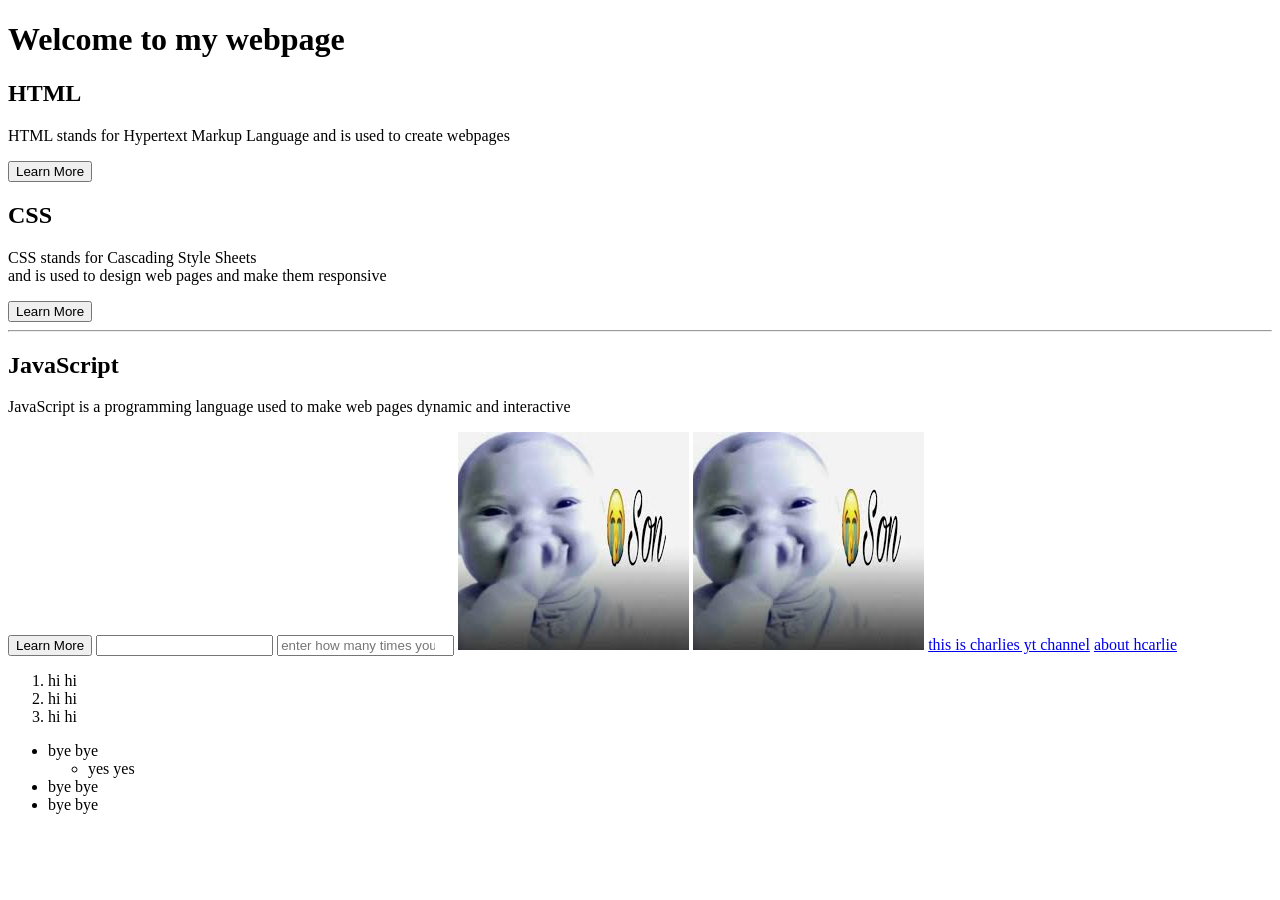
<file: Web Development/HTML Basics/index.html>
<!DOCTYPE html>
<html lang="en">
<head>
    <meta charset="UTF-8">
    <meta name="viewport" content="width=device-width, initial-scale=1.0">
    <title>Document</title>
</head>
<body>
    <h1>Welcome to my webpage</h1>

    <!--
    
    This is a comment!
    
    -->

    <h2>HTML</h2>
    <p>HTML stands for Hypertext Markup Language and is used to create webpages</p>
    <button>Learn More</button>

    <h2>CSS</h2>
    <p>CSS stands for Cascading Style Sheets <br/> and is used to design web pages and make them responsive</p>
    <button>Learn More</button>
    <br/>
    <hr/>

    <h2>JavaScript</h2>
    <p>JavaScript is a programming language used to make web pages dynamic and interactive</p>
    <button>Learn More</button>

    <input/>

    <input type = "number" placeholder = "enter how many times you would call charlie a bum"/>
    <img src="images/download (1).jpg" alt="Son.">
    <img src="images/download (1).jpg" alt="Son.">
    <a href = "https://www.youtube.com/@CharlesAych" target ="_blank" >this is charlies yt channel</a>
    <a href = "about_us.html">about hcarlie</a>

    
    <br/>


    <ol>
        <li> hi hi </li>
        <li> hi hi </li>
        <li> hi hi </li>
    </ol>

    <ul>
        <li>bye bye</li>
            <ul>
                <li>yes yes</li>
            </ul>
        <li>bye bye</li>
        <li>bye bye</li>
    </ul>
</body>
</html>
</file>
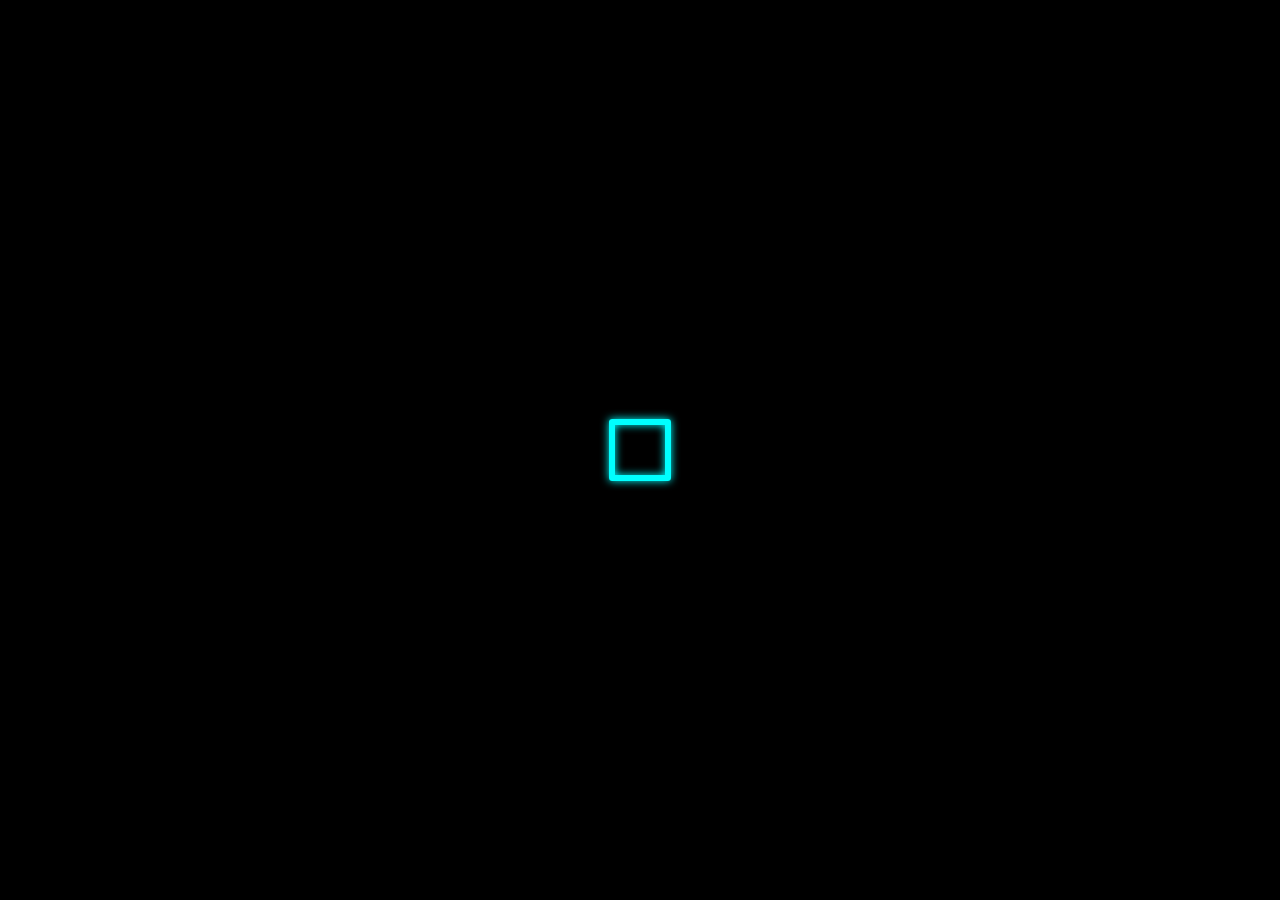
<file: Web Development/Project CSS/animations/index.html>
<!DOCTYPE html>
<html lang="en">
<head>
    <meta charset="UTF-8">
    <meta name="viewport" content="width=device-width, initial-scale=1.0">
    <title>Loading...</title>
    <link rel="stylesheet" href="style.css">
</head>
<body>
    <div class ="loading"></div>
</body>
</html>
</file>
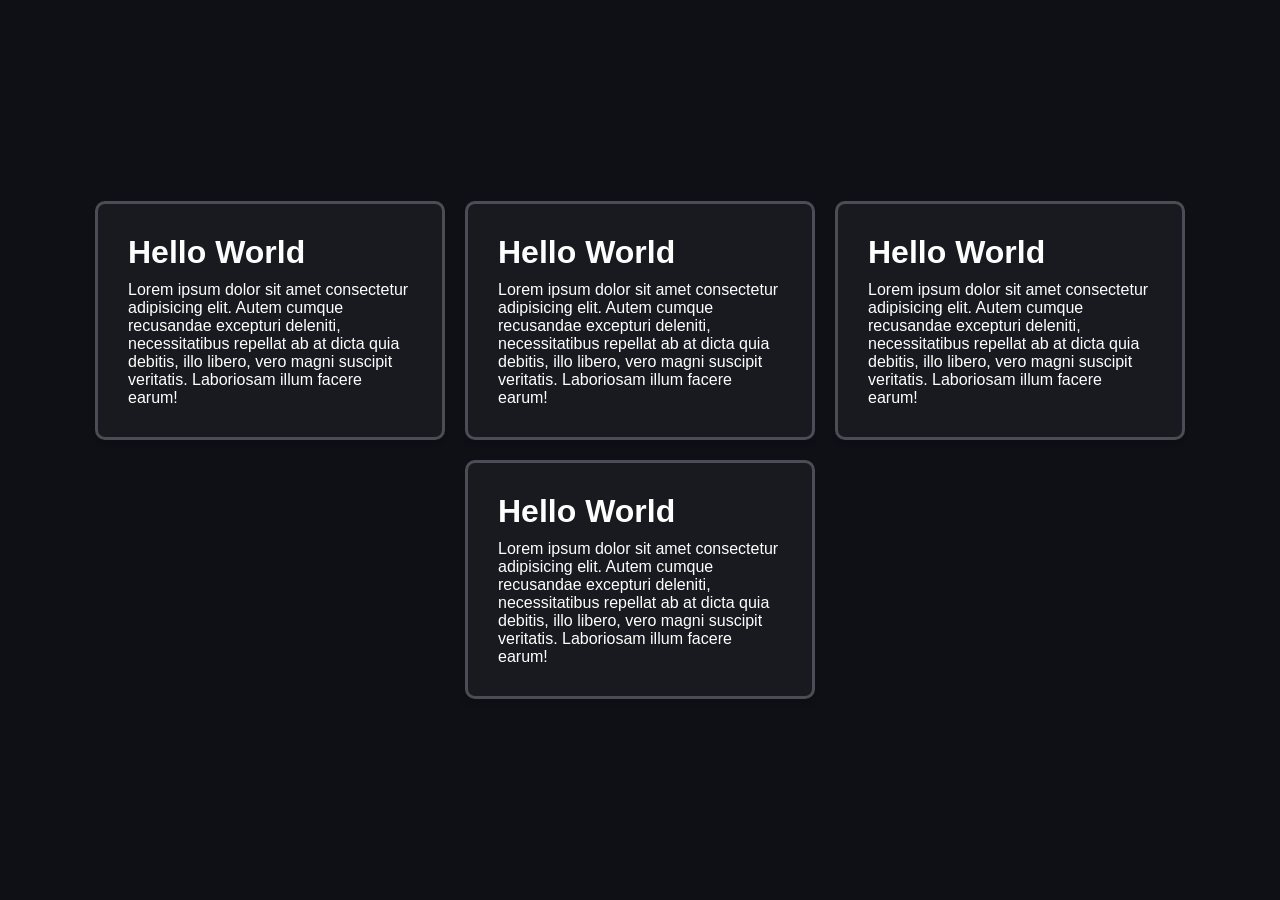
<file: Web Development/Project CSS/flexbox/index.html>
<!DOCTYPE html>
<html lang="en">
<head>
  <meta charset="UTF-8">
  <meta name="viewport" content="width=device-width, initial-scale=1.0">
  <title>Document</title>
  <link rel="stylesheet" href="style.css">
</head>
<body>
  <div class="flex-layout">    
    <div class="container">
      <h2>Hello World</h2>
      <p>Lorem ipsum dolor sit amet consectetur adipisicing elit. Autem cumque recusandae excepturi deleniti, necessitatibus repellat ab at dicta quia debitis, illo libero, vero magni suscipit veritatis. Laboriosam illum facere earum!</p>
    </div>
    <div class="container">
      <h2>Hello World</h2>
      <p>Lorem ipsum dolor sit amet consectetur adipisicing elit. Autem cumque recusandae excepturi deleniti, necessitatibus repellat ab at dicta quia debitis, illo libero, vero magni suscipit veritatis. Laboriosam illum facere earum!</p>
    </div>
    <div class="container">
      <h2>Hello World</h2>
      <p>Lorem ipsum dolor sit amet consectetur adipisicing elit. Autem cumque recusandae excepturi deleniti, necessitatibus repellat ab at dicta quia debitis, illo libero, vero magni suscipit veritatis. Laboriosam illum facere earum!</p>
    </div>
    <div class="container">
      <h2>Hello World</h2>
      <p>Lorem ipsum dolor sit amet consectetur adipisicing elit. Autem cumque recusandae excepturi deleniti, necessitatibus repellat ab at dicta quia debitis, illo libero, vero magni suscipit veritatis. Laboriosam illum facere earum!</p>
    </div>
  </div>
</body>
</html>
</file>
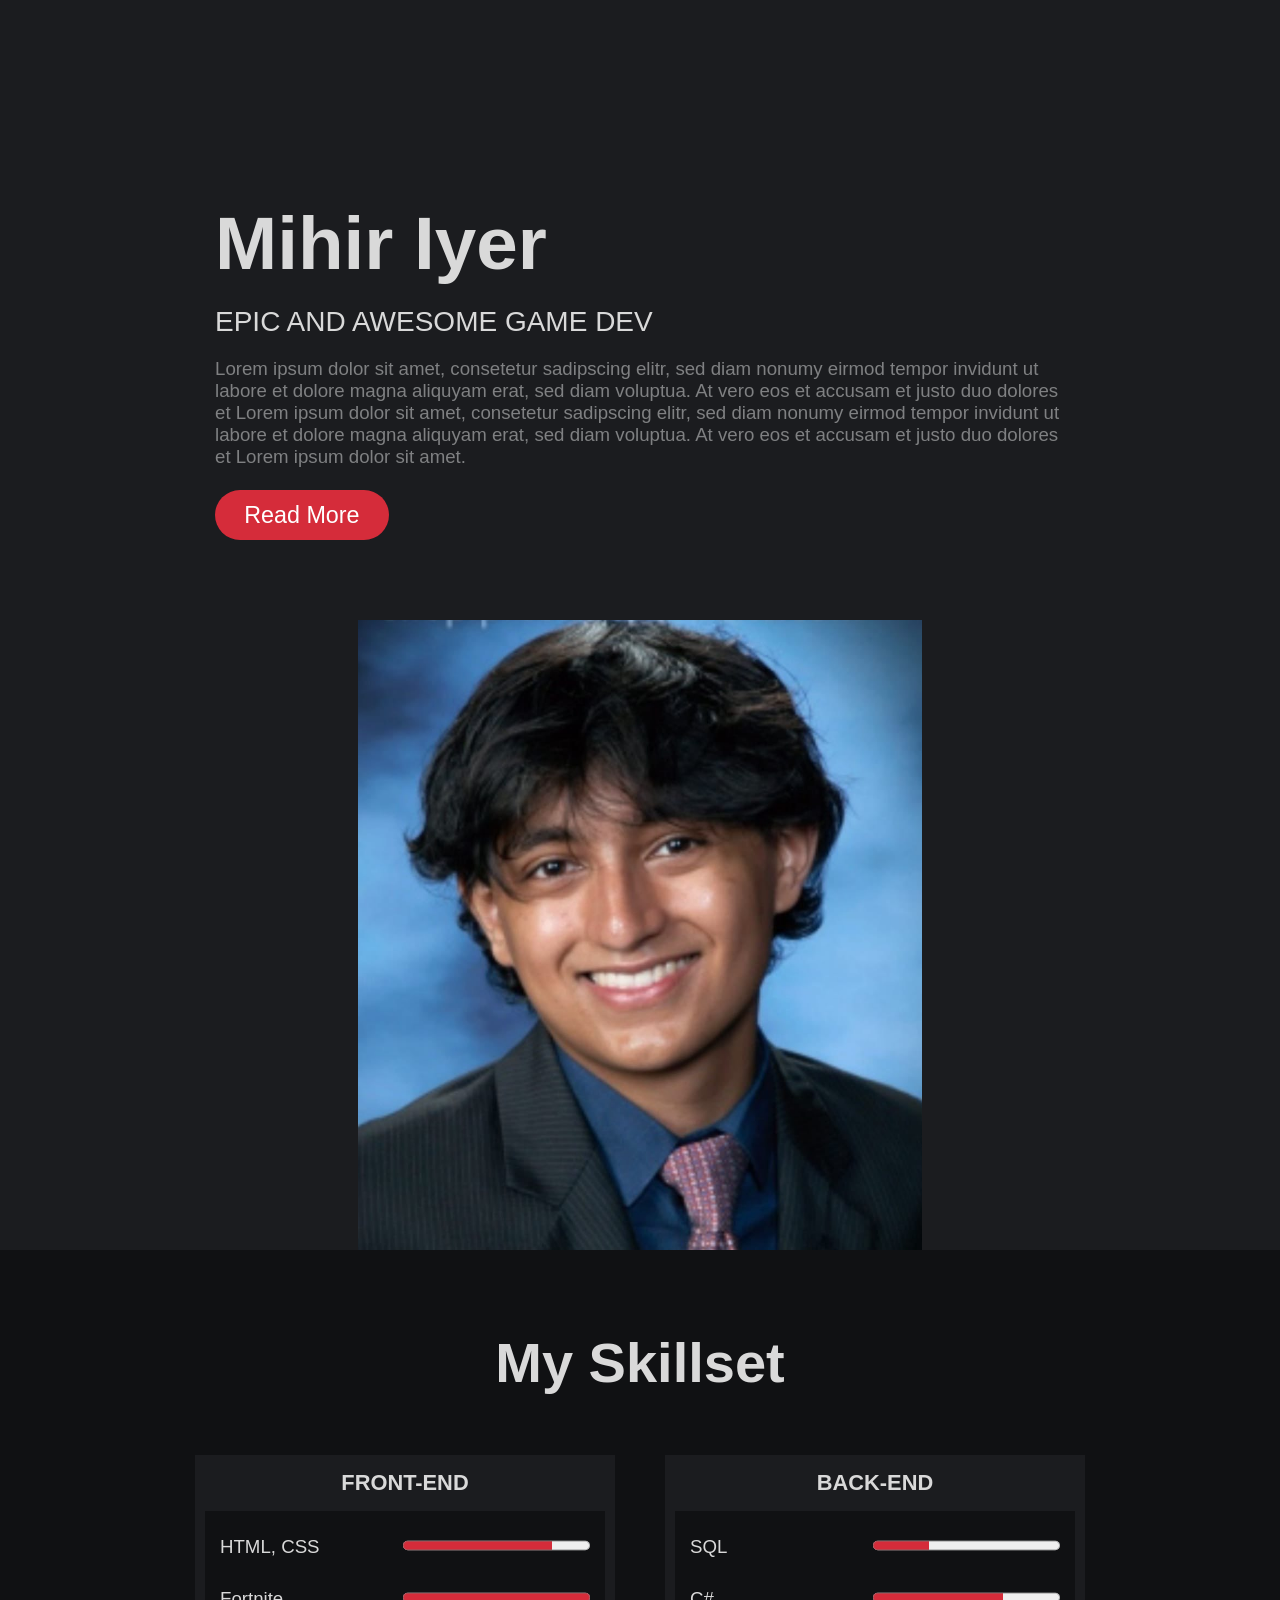
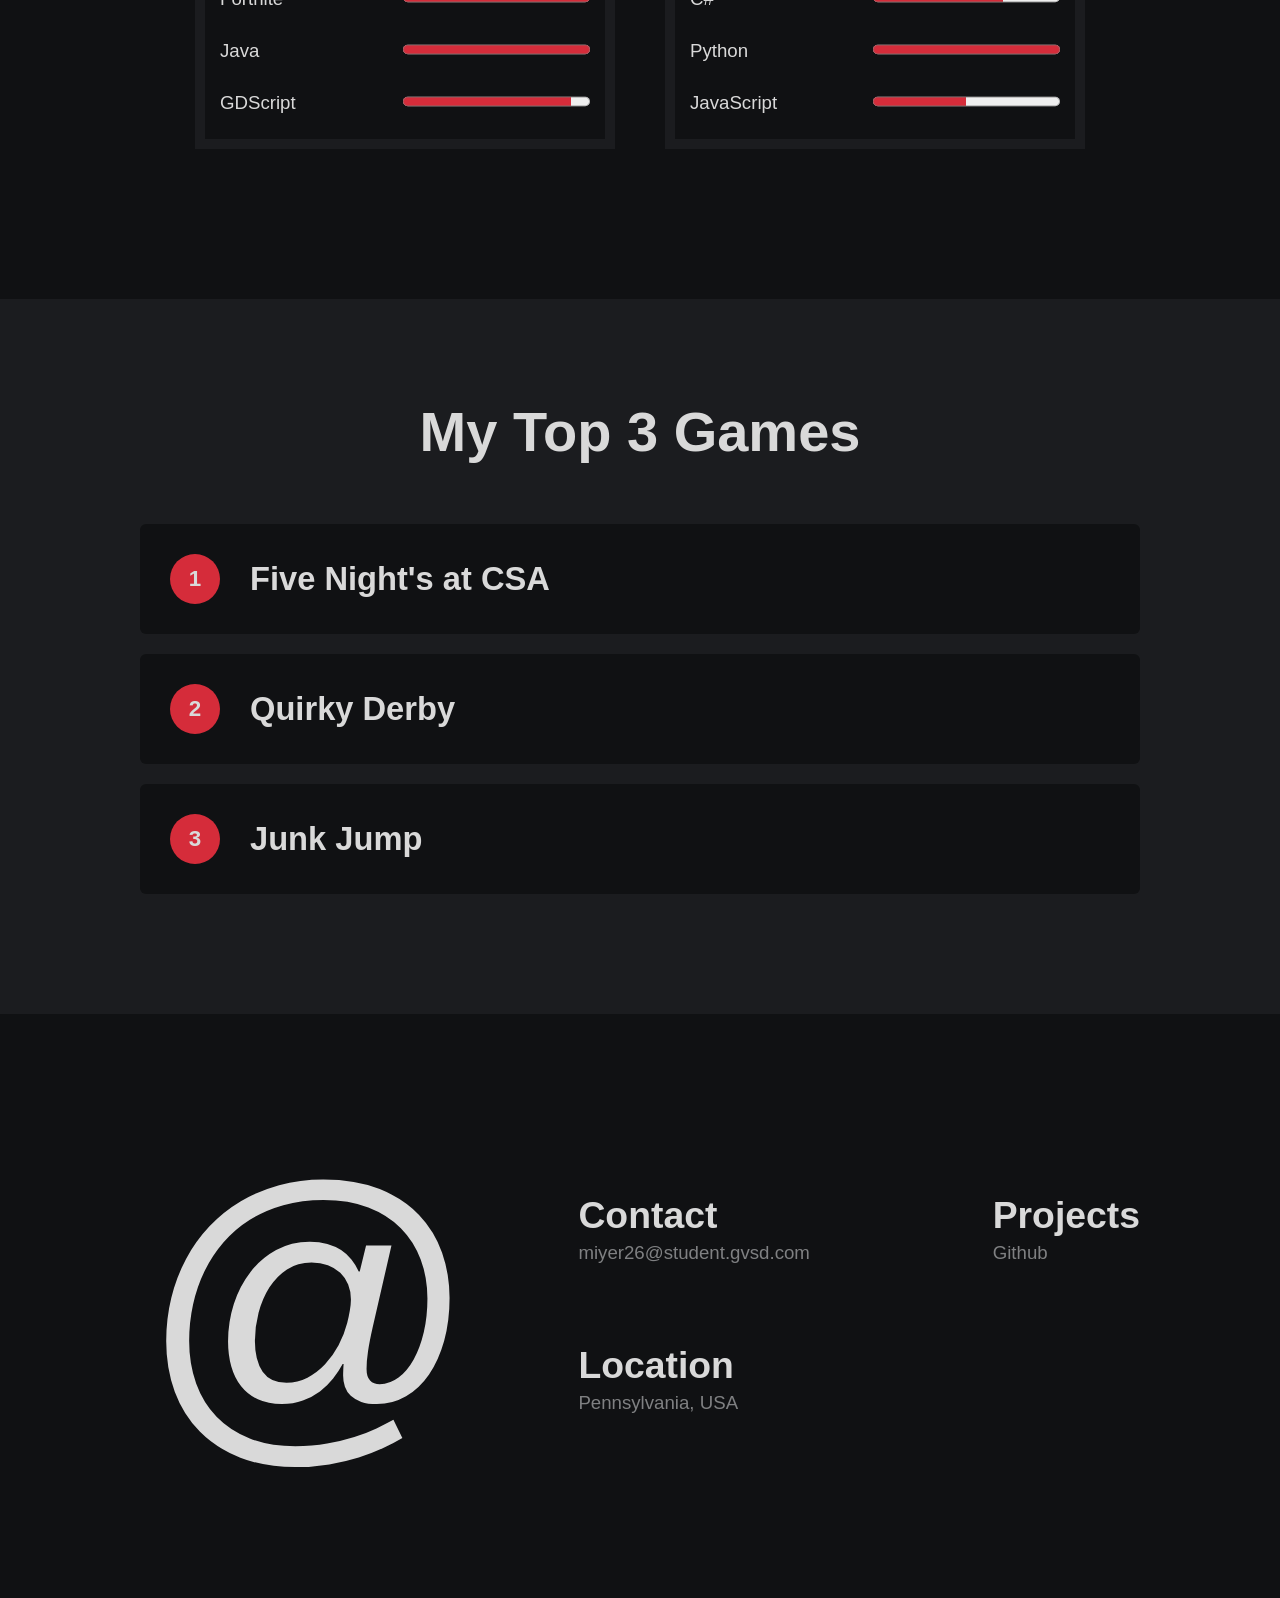
<file: Web Development/Project CSS/portfolio website/index.html>
<!DOCTYPE html>
<html lang="en">
<head>
  <meta charset="UTF-8">
  <meta name="viewport" content="width=device-width, initial-scale=1.0">
  <title>Portfolio</title>
  <link rel="stylesheet" href="style.css">
</head>
<body>
  <header>
    <img src="image0.jpg">
    <div class="container">
      <h1>Mihir Iyer</h1>
      <h2>Epic and awesome game dev</h2>
      <p>Lorem ipsum dolor sit amet, consetetur sadipscing elitr, sed diam nonumy eirmod tempor invidunt ut labore et dolore magna aliquyam erat, sed diam voluptua. At vero eos et accusam et justo duo dolores et Lorem ipsum dolor sit amet, consetetur sadipscing elitr, sed diam nonumy eirmod tempor invidunt ut labore et dolore magna aliquyam erat, sed diam voluptua. At vero eos et accusam et justo duo dolores et Lorem ipsum dolor sit amet.</p>
      <br/>
      <a href="#skill-section" class="read-more">Read More</a>
    </div>
  </header>
  <section id="skill-section">
    <h2>My Skillset</h2>
    <div class="wrapper">
      <div class="skill-container">
        <h3>Front-End</h3>
        <ul>
          <li>HTML, CSS <progress max="100" value="80"></progress> </li>
          <li>Fortnite <progress max="100" value="100"></progress> </li>
          <li>Java <progress max="100" value="100"></progress> </li>
          <li>GDScript <progress max="100" value="90"></progress> </li>
        </ul>
      </div>
      <div class="skill-container">
        <h3>Back-End</h3>
        <ul>
            <li>SQL <progress max="100" value="30"></progress> </li>
            <li>C# <progress max="100" value="70"></progress> </li>
            <li>Python <progress max="100" value="100"></progress> </li>
            <li>JavaScript <progress max="100" value="50"></progress> </li>
        </ul>
    	</div>
    </div>
  </section>
  <section id="projects-section">
    <h2>My Top 3 Games</h2>
    <div class="flex-container">
      <details>
        <summary>
          <span class="number">1</span>
          <h3>Five Night's at CSA</h3>
        </summary>
        <div class="text-container">
          <p>Lorem ipsum dolor sit amet consectetur, adipisicing elit. Veritatis, a animi. Accusamus animi earum reprehenderit rem! Neque corporis aperiam atque asperiores animi provident fugiat quaerat ipsam cupiditate accusantium rerum expedita explicabo id fugit nam beatae ducimus nihil velit, quasi laboriosam quis magnam! Esse, porro sit? Tempore ex, adipisci praesentium quae, mollitia laudantium rem sapiente dignissimos, molestiae eius obcaecati fugiat. Beatae quod iusto voluptas aspernatur amet! Non fugit esse laborum dignissimos voluptatem laboriosam, aliquam voluptate sapiente omnis. Repellat nesciunt eligendi alias quaerat similique minima ut dignissimos amet voluptatem. Minima omnis itaque architecto, minus veritatis, similique ipsam numquam vero, vel quia cupiditate!</p>
          <a href="https://google.com" class="project-link">Visit Website</a>
        </div>
      </details>
      <details>
        <summary><span class="number">2</span><h3>Quirky Derby</h3></summary>
        <div class="text-container">
          <p>Lorem ipsum dolor sit amet consectetur, adipisicing elit. Asperiores, consequatur dolorum totam quos magni odio, dignissimos nostrum necessitatibus officiis qui blanditiis itaque eaque obcaecati enim repudiandae! Quam incidunt nihil iusto sequi, iste est dolores vitae esse quibusdam sint quod tempore officia blanditiis maiores a nisi. Impedit, tenetur magnam laborum placeat tempore debitis veniam odit minus dignissimos suscipit quam saepe cupiditate distinctio aliquam voluptatum error reprehenderit qui. Sit quisquam, itaque ut excepturi sunt earum quia. Ab exercitationem voluptatum explicabo laboriosam ea excepturi vero optio voluptatem culpa doloremque maiores, amet ipsam beatae architecto recusandae nostrum tempore repudiandae quaerat, unde natus. Inventore, blanditiis.</p>
          <a href="https://eitrstudios.itch.io/quirky-derby" class="project-link">Visit Website</a>
        </div>
      </details>
      <details>
        <summary><span class="number">3</span><h3>Junk Jump</h3></summary>
        <div class="text-container">
          <p>Lorem ipsum, dolor sit amet consectetur adipisicing elit. Dolores consequuntur odit distinctio pariatur, vitae doloribus possimus labore aspernatur rem saepe aliquid accusamus tempora libero temporibus quia. Cum eveniet eligendi aspernatur sit sapiente dolor, quos facilis placeat saepe architecto minima. Quo, ad iure. Illo aut totam magni consectetur earum tenetur ipsam vel ab minus quod iste rem hic quis harum esse, fugiat quam ullam ipsum soluta. Optio nisi rerum, quasi id saepe quisquam. Beatae, non. Eveniet ut beatae deleniti doloribus et accusamus veritatis expedita. Aliquam, quidem debitis. A aliquid repellat debitis vero odio optio possimus, eveniet quasi illum sint provident earum.</p>
          <a href = "https://maxwellgatto.itch.io/junk-jump" class="project-link">Visit Website</a>
        </div>
      </details>
    </div>
  </section>
  <footer>
    <div class="grid-container">
      <span id="at-symbol">@</span>
      <div>
        <h3>Contact</h3>
        <a href="mailto:miyer26@student.gvsd.com">miyer26@student.gvsd.com</a>
        <h3>Location</h3>
        <a href="https://share.google/xjfAT0OEa0DdlMw5h">Pennsylvania, USA</a>
      </div>
      <div>
        <h3>Projects</h3>
        <a href="https://github.com/xconter">Github</a>
      </div>
    </div>
  </footer>
</body>
</html>
</file>
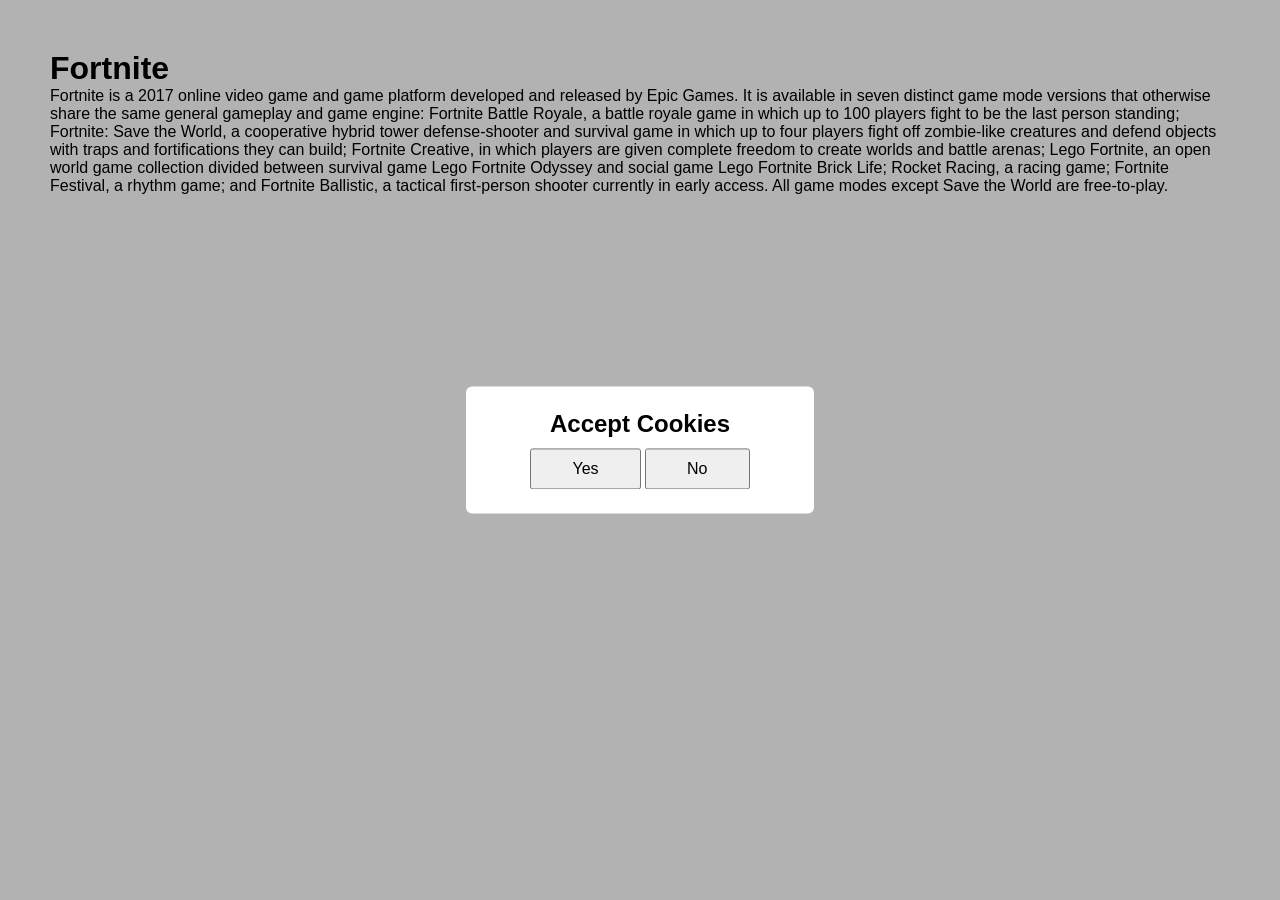
<file: Web Development/CSS Basics/cookies.html>
<!DOCTYPE html>
<html lang="en">
<head>
    <meta charset="UTF-8">
    <meta name="viewport" content="width=device-width, initial-scale=1.0">
    <title>Document</title>
    <style>
        *{
            margin: 0;
            padding: 0;
        }
        html{
            font-family: Arial, Helvetica, sans-serif;
        }
        body{
            padding: 50px;
        }
        #popup{
            background: white;
            position: fixed;
            top: 50%;
            left: 50%;
            translate: -50% -50%;
            border-radius: 6px;
            width: 300px;
            text-align: center;
            padding: 1.5em;
            z-index: 6;
        }
        #popup button{
            margin-top: 10px;
            padding: .6em 2.5em;
            font: inherit;
        }
        #overlay{
            background-color: rgba(0,0,0,0.3);
            height: 100vh;
            width: 100vw;
            position: fixed;
            top: 0;
            left: 0;
            z-index: 5;
        }
    </style>
</head>
<body>
    <h1>Fortnite</h1>
    <p>Fortnite is a 2017 online video game and game platform developed and released by Epic Games. It is available in seven distinct game mode versions that otherwise share the same general gameplay and game engine: Fortnite Battle Royale, a battle royale game in which up to 100 players fight to be the last person standing; Fortnite: Save the World, a cooperative hybrid tower defense-shooter and survival game in which up to four players fight off zombie-like creatures and defend objects with traps and fortifications they can build; Fortnite Creative, in which players are given complete freedom to create worlds and battle arenas; Lego Fortnite, an open world game collection divided between survival game Lego Fortnite Odyssey and social game Lego Fortnite Brick Life; Rocket Racing, a racing game; Fortnite Festival, a rhythm game; and Fortnite Ballistic, a tactical first-person shooter currently in early access. All game modes except Save the World are free-to-play.</p>
    <div id="popup">
        <h2>Accept Cookies</h2>
        <button>Yes</button>
        <button>No</button>
    </div>
    <div id="overlay"></div>
</body>
</html>
</file>
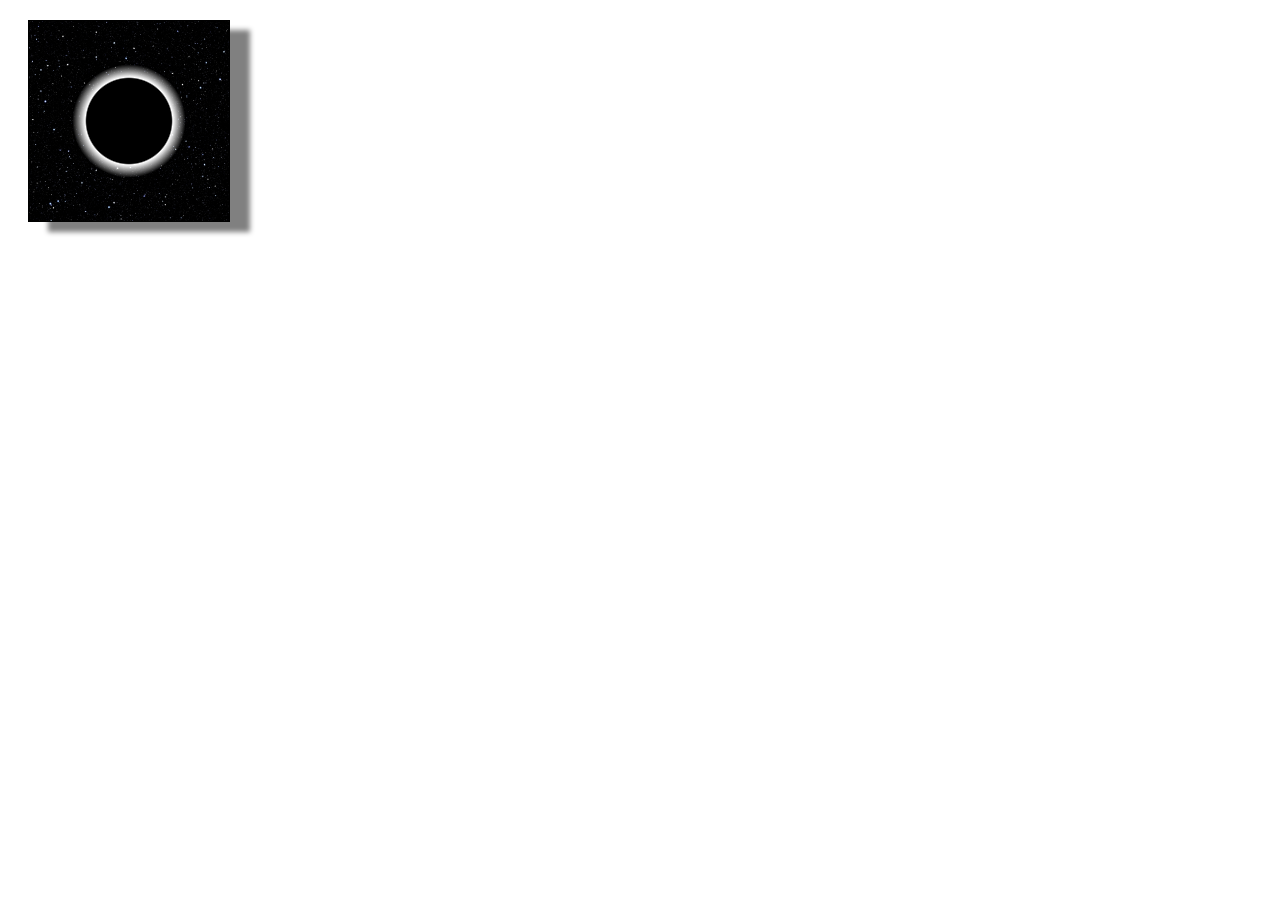
<file: Web Development/CSS Basics/hello.html>
<!DOCTYPE html>
<html lang="en">
<head>
    <meta charset="UTF-8">
    <meta name="viewport" content="width=device-width, initial-scale=1.0">
    <title>Document</title>
    <style>
        div{
            margin: 20px;
            width: 200px;
            height: 200px;
            border: 1px solid black;
            box-shadow: 20px 10px 5px  grey;
        }
        .blackhole{
            background-image: radial-gradient(black 30%, white 31%, transparent 40%), url(universe.jpg);
            background-size: cover;
        }
    </style>
</head>
<body>
    <div class="blackhole"></div>
</body>
</html>
</file>
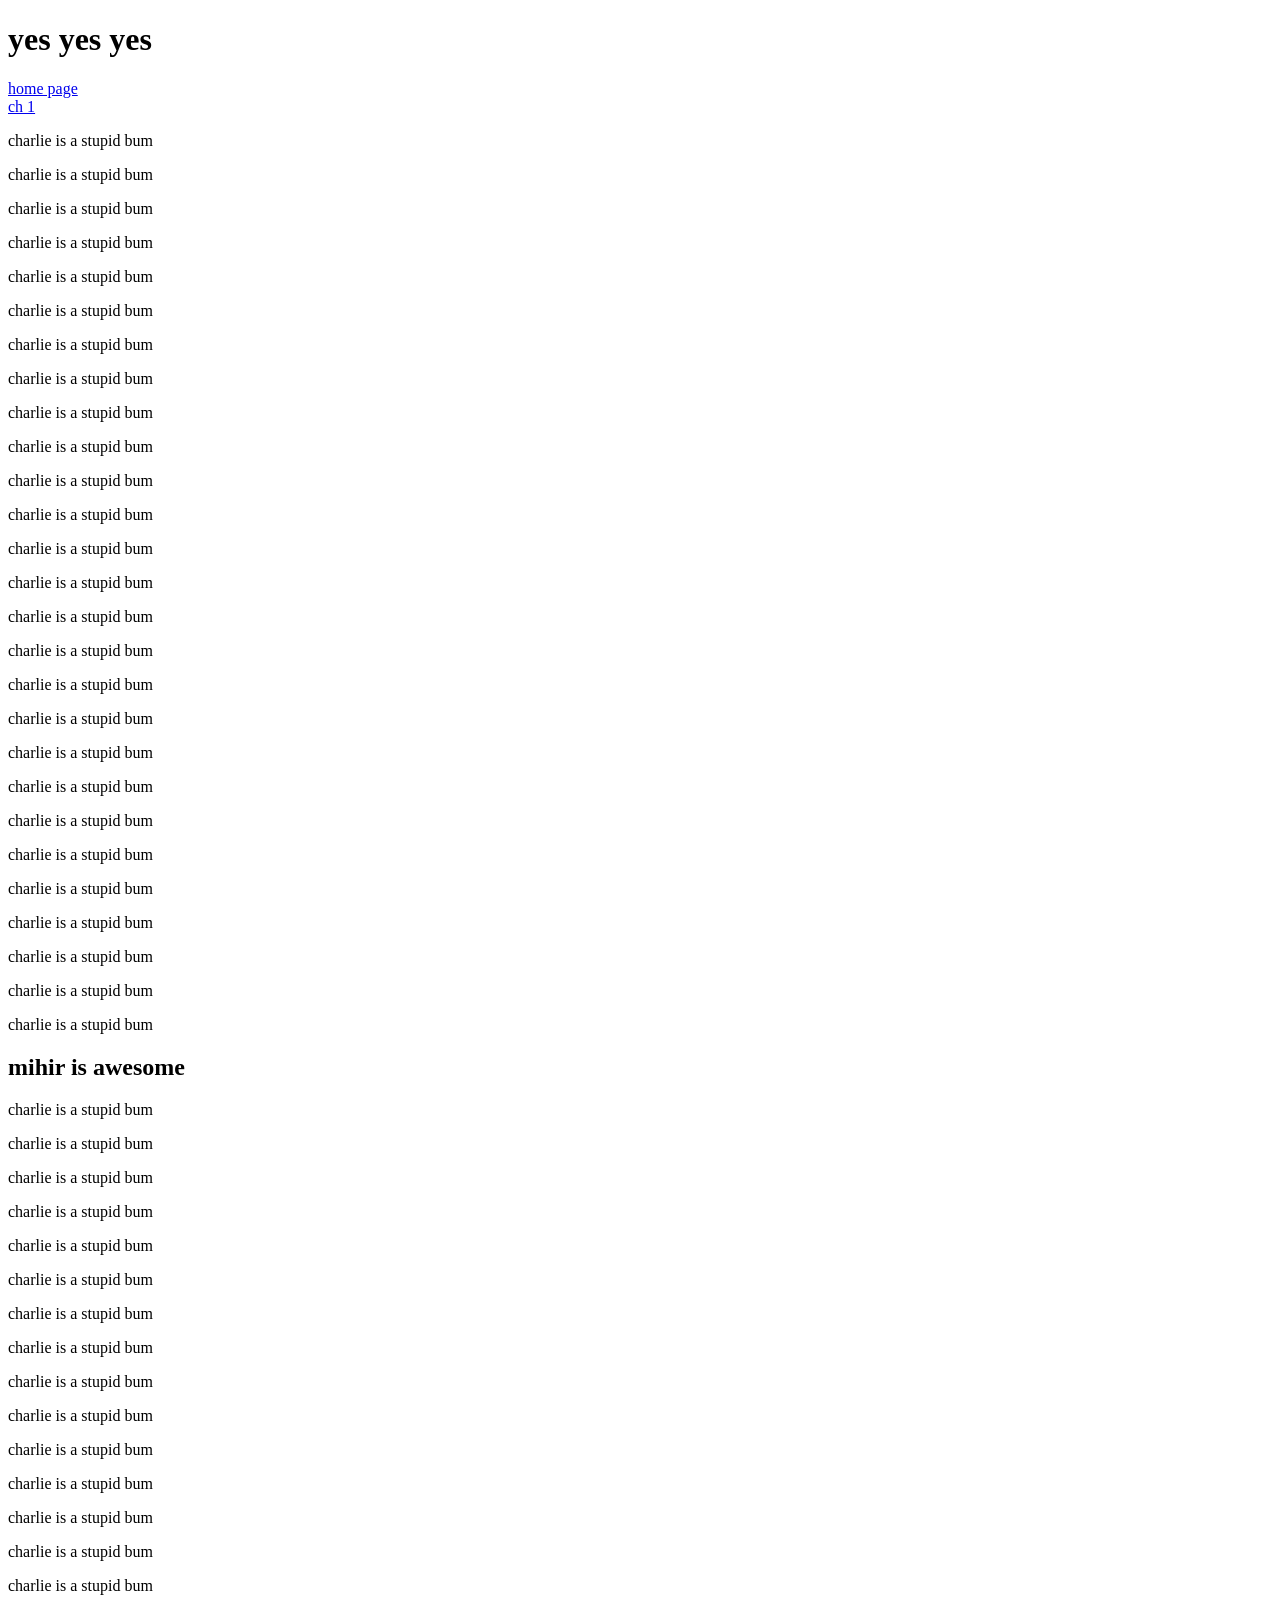
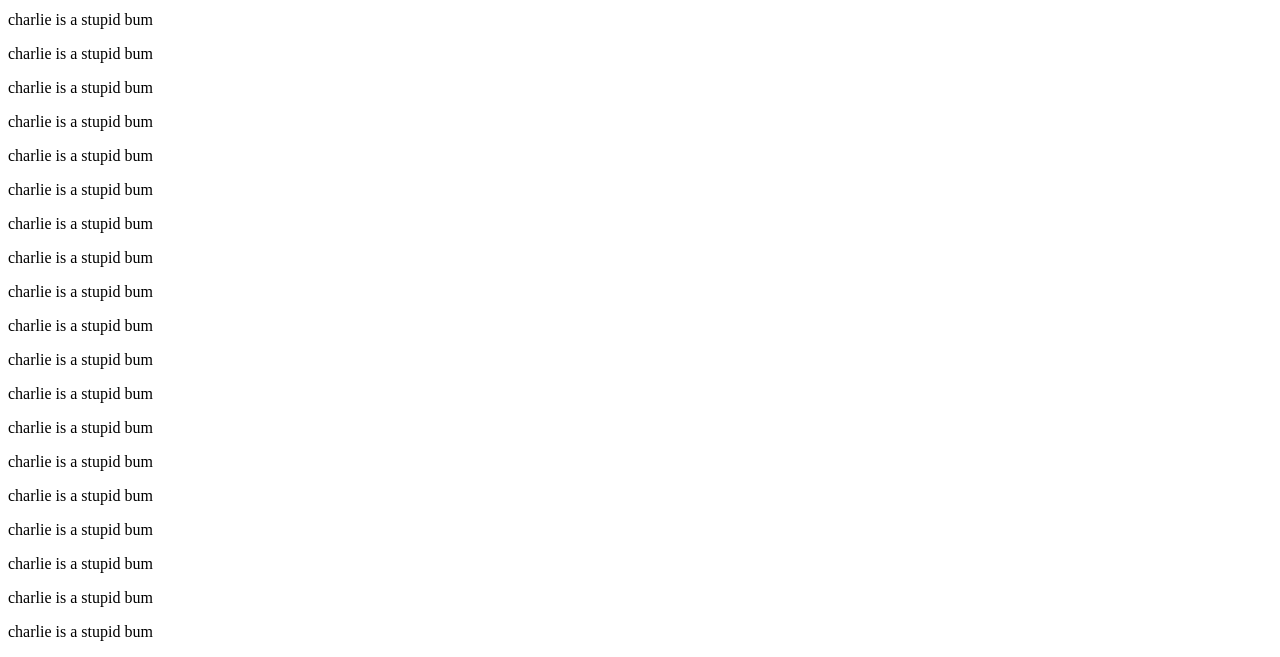
<file: Web Development/HTML Basics/about_us.html>
<!DOCTYPE html>
<html lang="en">
<head>
    <meta charset="UTF-8">
    <meta name="viewport" content="width=device-width, initial-scale=1.0">
    <title>Document</title>
</head>
<body>
    <h1>yes yes yes</h1>
    <a href = "index.html">home page</a>
    <br/>
    <a href="#ch-1">ch 1</a>
    <P>charlie is a stupid bum</P> 
    <P>charlie is a stupid bum</P>
    <P>charlie is a stupid bum</P>
    <P>charlie is a stupid bum</P>
    <P>charlie is a stupid bum</P>
    <P>charlie is a stupid bum</P>
    <P>charlie is a stupid bum</P>
    <P>charlie is a stupid bum</P>
    <P>charlie is a stupid bum</P>
    <P>charlie is a stupid bum</P>
    <P>charlie is a stupid bum</P>
    <P>charlie is a stupid bum</P>
    <P>charlie is a stupid bum</P>
    <P>charlie is a stupid bum</P>
    <P>charlie is a stupid bum</P>
    <P>charlie is a stupid bum</P>
    <P>charlie is a stupid bum</P>
    <P>charlie is a stupid bum</P>
    <P>charlie is a stupid bum</P>
    <P>charlie is a stupid bum</P>
    <P>charlie is a stupid bum</P>
    <P>charlie is a stupid bum</P>
    <P>charlie is a stupid bum</P>
    <P>charlie is a stupid bum</P>
    <P>charlie is a stupid bum</P>
    <P>charlie is a stupid bum</P>
    <P>charlie is a stupid bum</P>
    <h2 id="ch-1">mihir is awesome</h2>
    <P>charlie is a stupid bum</P>
    <P>charlie is a stupid bum</P>
    <P>charlie is a stupid bum</P>
    <P>charlie is a stupid bum</P>
    <P>charlie is a stupid bum</P>
    <P>charlie is a stupid bum</P>
    <P>charlie is a stupid bum</P>
    <P>charlie is a stupid bum</P>
    <P>charlie is a stupid bum</P>
    <P>charlie is a stupid bum</P>
    <P>charlie is a stupid bum</P>
    <P>charlie is a stupid bum</P>
    <P>charlie is a stupid bum</P>
    <P>charlie is a stupid bum</P>
    <P>charlie is a stupid bum</P>
    <P>charlie is a stupid bum</P>
    <P>charlie is a stupid bum</P>
    <P>charlie is a stupid bum</P>
    <P>charlie is a stupid bum</P>
    <P>charlie is a stupid bum</P>
    <P>charlie is a stupid bum</P>
    <P>charlie is a stupid bum</P>
    <P>charlie is a stupid bum</P>
    <P>charlie is a stupid bum</P>
    <P>charlie is a stupid bum</P>
    <P>charlie is a stupid bum</P>
    <P>charlie is a stupid bum</P>
    <P>charlie is a stupid bum</P>
    <P>charlie is a stupid bum</P>
    <P>charlie is a stupid bum</P>
    <P>charlie is a stupid bum</P>
    <P>charlie is a stupid bum</P>
    <P>charlie is a stupid bum</P>
    <P>charlie is a stupid bum</P>
</body>
</html>
</file>
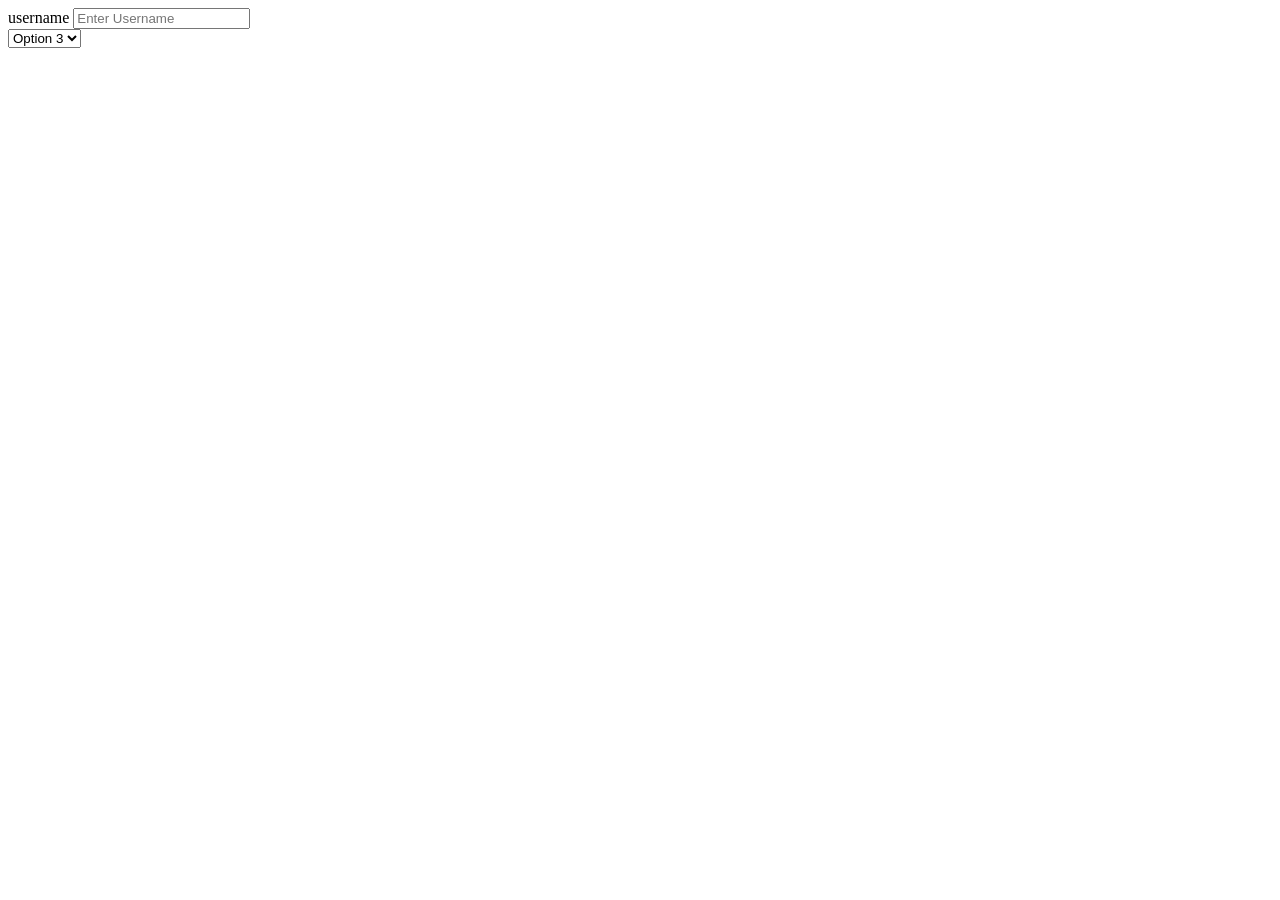
<file: Web Development/HTML Basics/forms.html>
<!DOCTYPE html>
<html lang="en">
<head>
    <meta charset="UTF-8">
    <meta name="viewport" content="width=device-width, initial-scale=1.0">
    <title>HTML Forms</title>
</head>
<body>
    <form>
        <label for = "username">username</label>
        <input id = "username" type = "text" placeholder="Enter Username">
    </form>  
    <form>
        <select>
            <option value = "option1">Option 1</option>
            <option value = "option2">Option 2</option>
            <option selected value = "option3">Option 3</option>
        </select>
    </form>
</body>
</html>
</file>
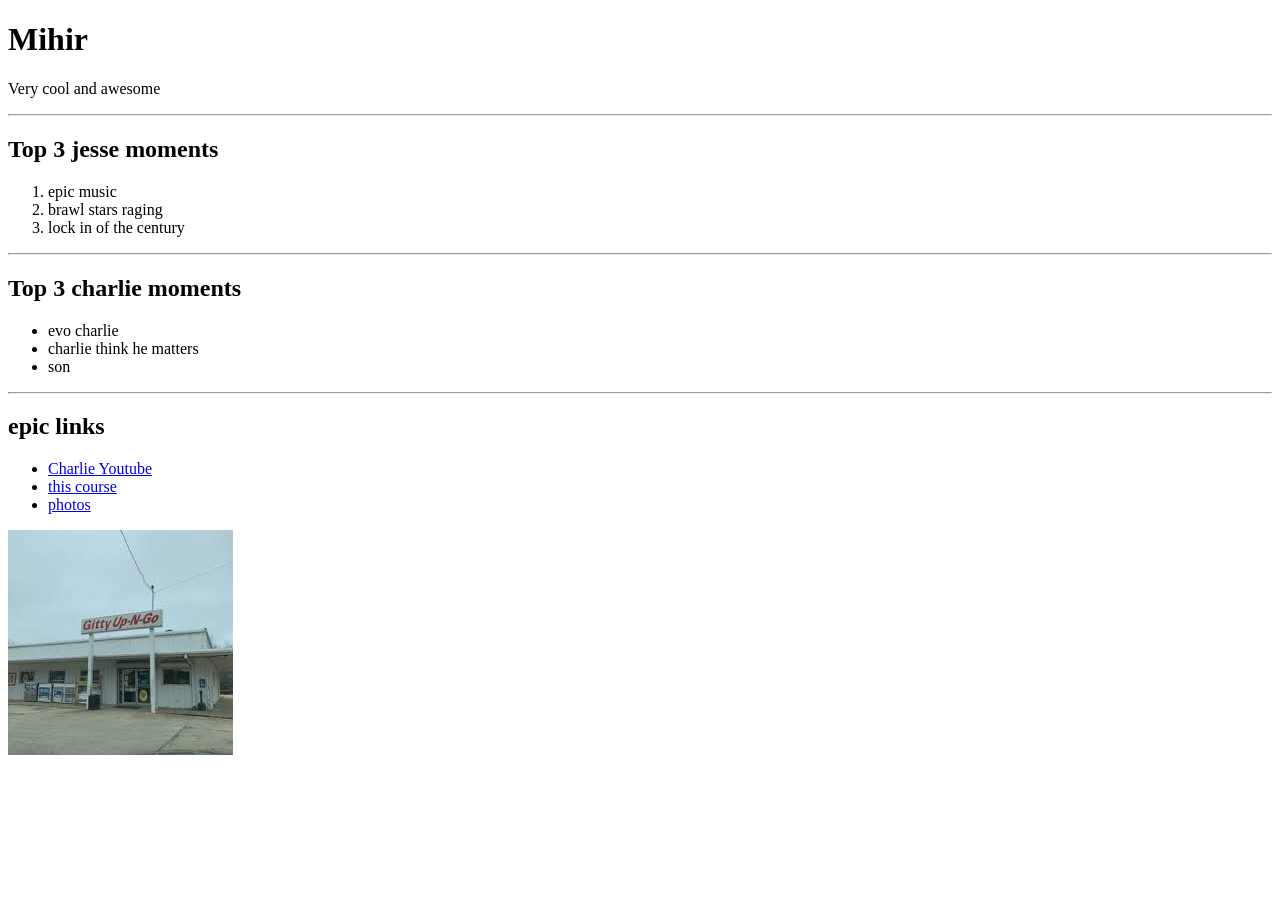
<file: Web Development/HTML Basics/project.html>
<!DOCTYPE html>
<html lang="en">
<head>
    <meta charset="UTF-8">
    <meta name="viewport" content="width=device-width, initial-scale=1.0">
    <title>Independent project</title>
    <style>
    </style>
</head>
<body>
    <h1>Mihir</h1>
    <p>Very cool and awesome</p>

    <hr/>
    <h2>Top 3 jesse moments</h2>
    <ol>
        <li>epic music</li>
        <li>brawl stars raging</li>
        <li>lock in of the century</li>
    </ol>

    <hr/>
    <h2>Top 3 charlie moments</h2>
    <ul>
        <li>evo charlie</li>
        <li>charlie think he matters</li>
        <li>son</li>
    </ul>

    <hr/>
    <h2>epic links</h2>
    <ul>
        <li>
            <a href = "https://www.youtube.com/@CharlesAych" target = "_blank">Charlie Youtube</a></li>
        <li>
            <a href = "https://www.udemy.com/course/learn-html-and-css-in-7-days-web-developer-bootcamp/learn/lecture/44996899#content" target="_blank">this course</a>
        </li>
        <li>
            <a href = "sons.html">photos</a>
        </li>
    </ul>

    <img src = "images/download (2).jpg"



    


    
</body>
</html>
</file>
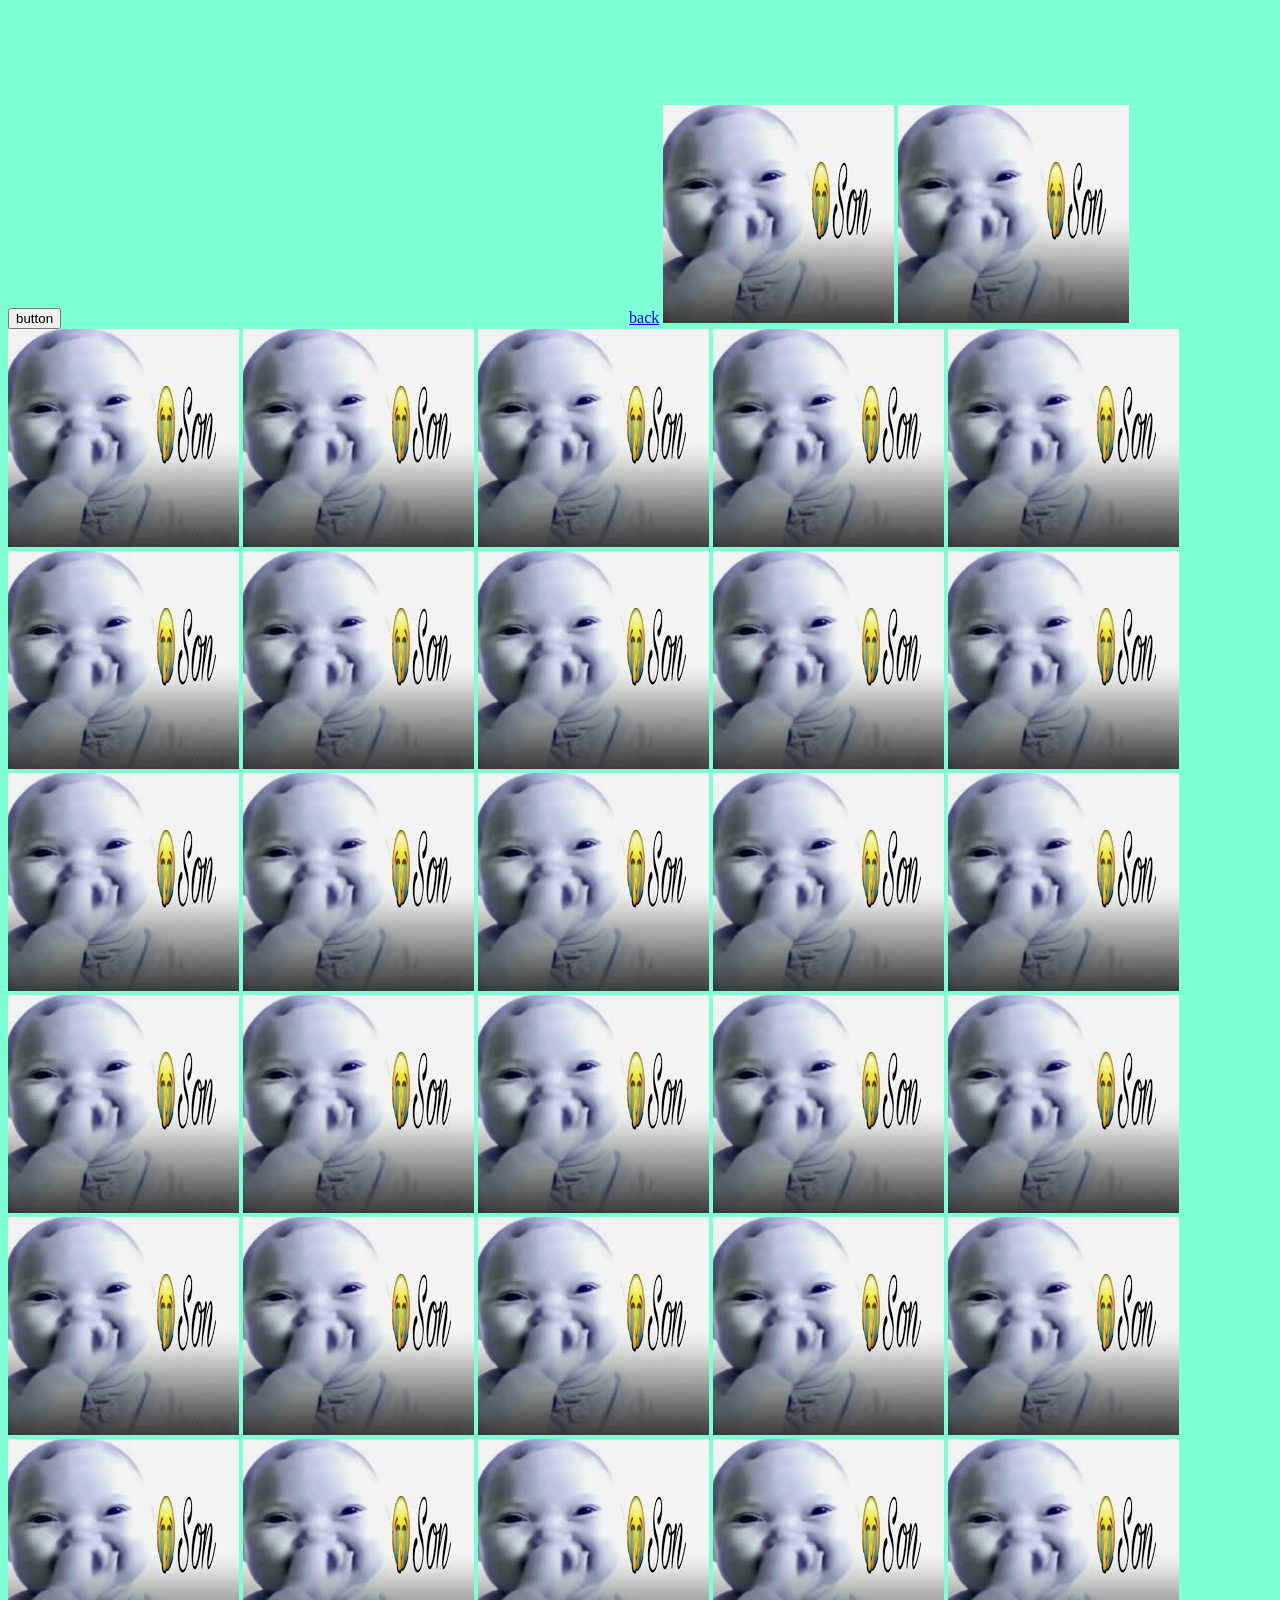
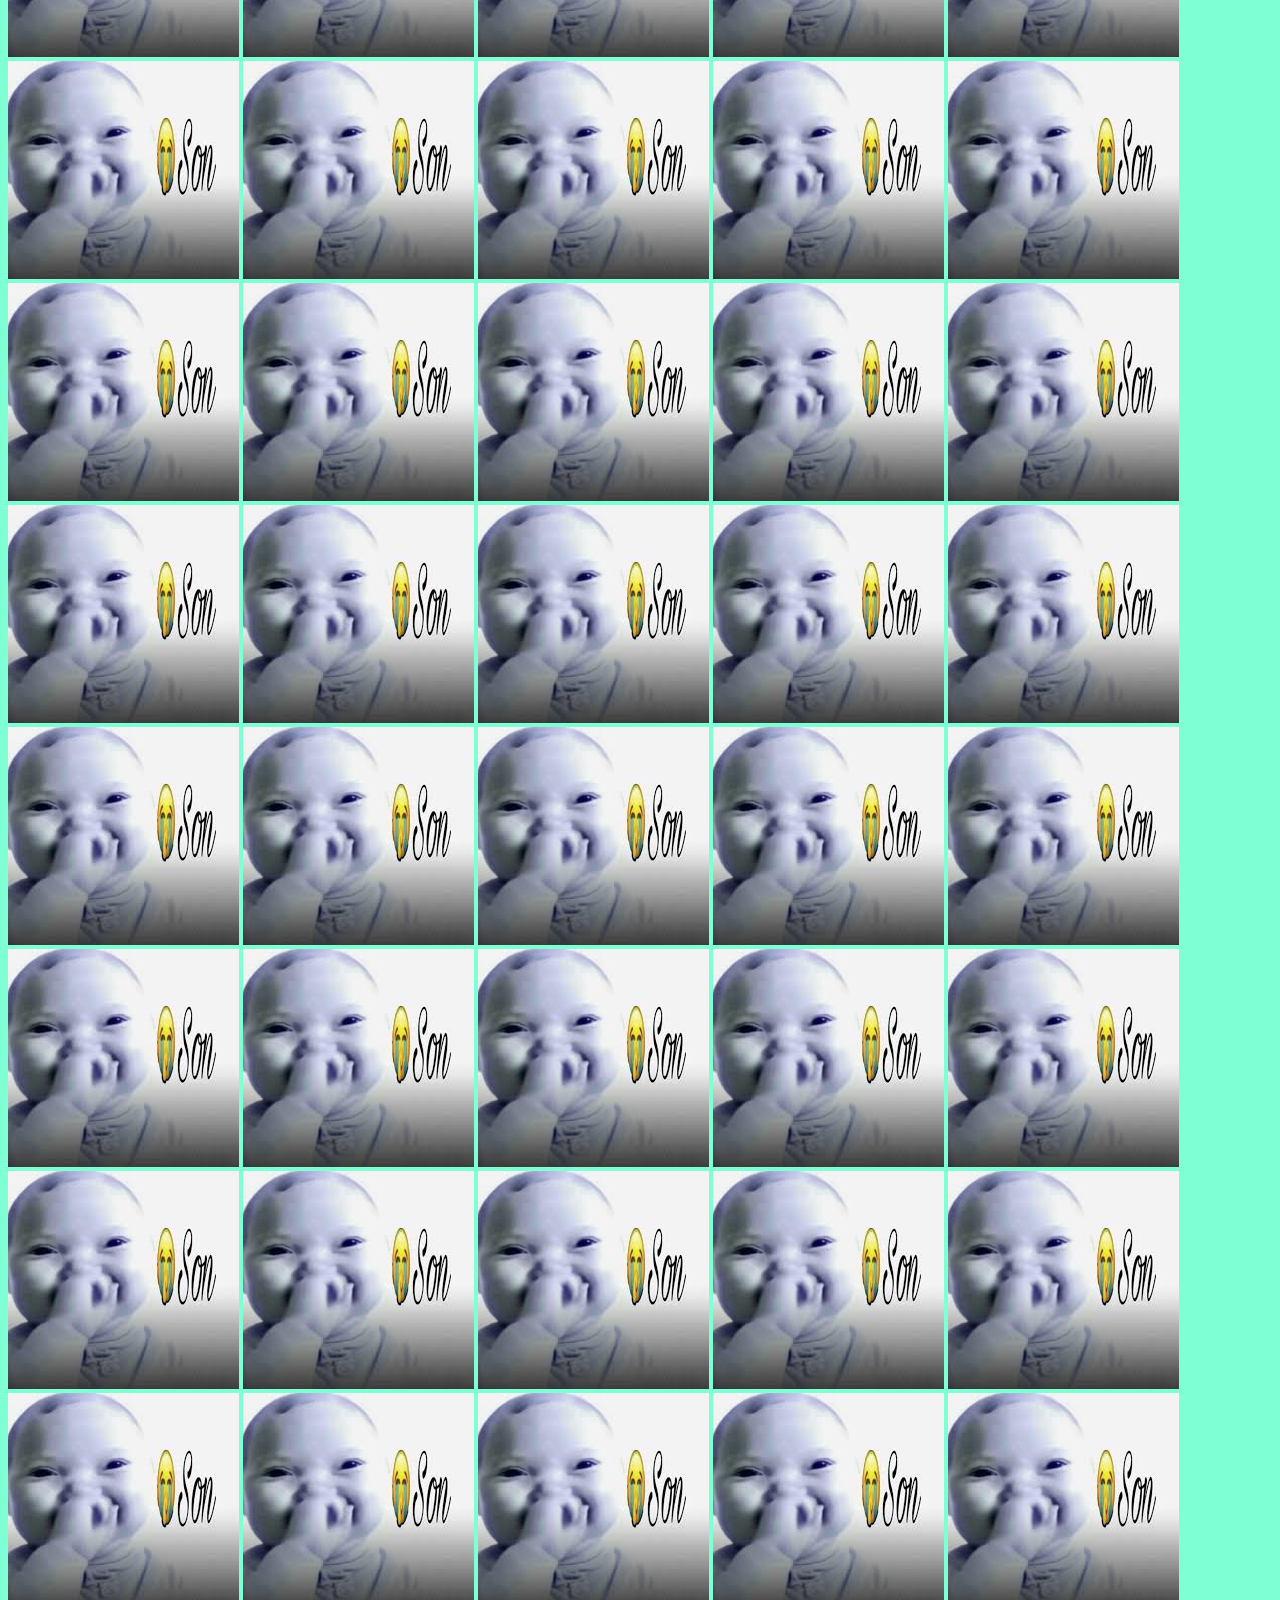
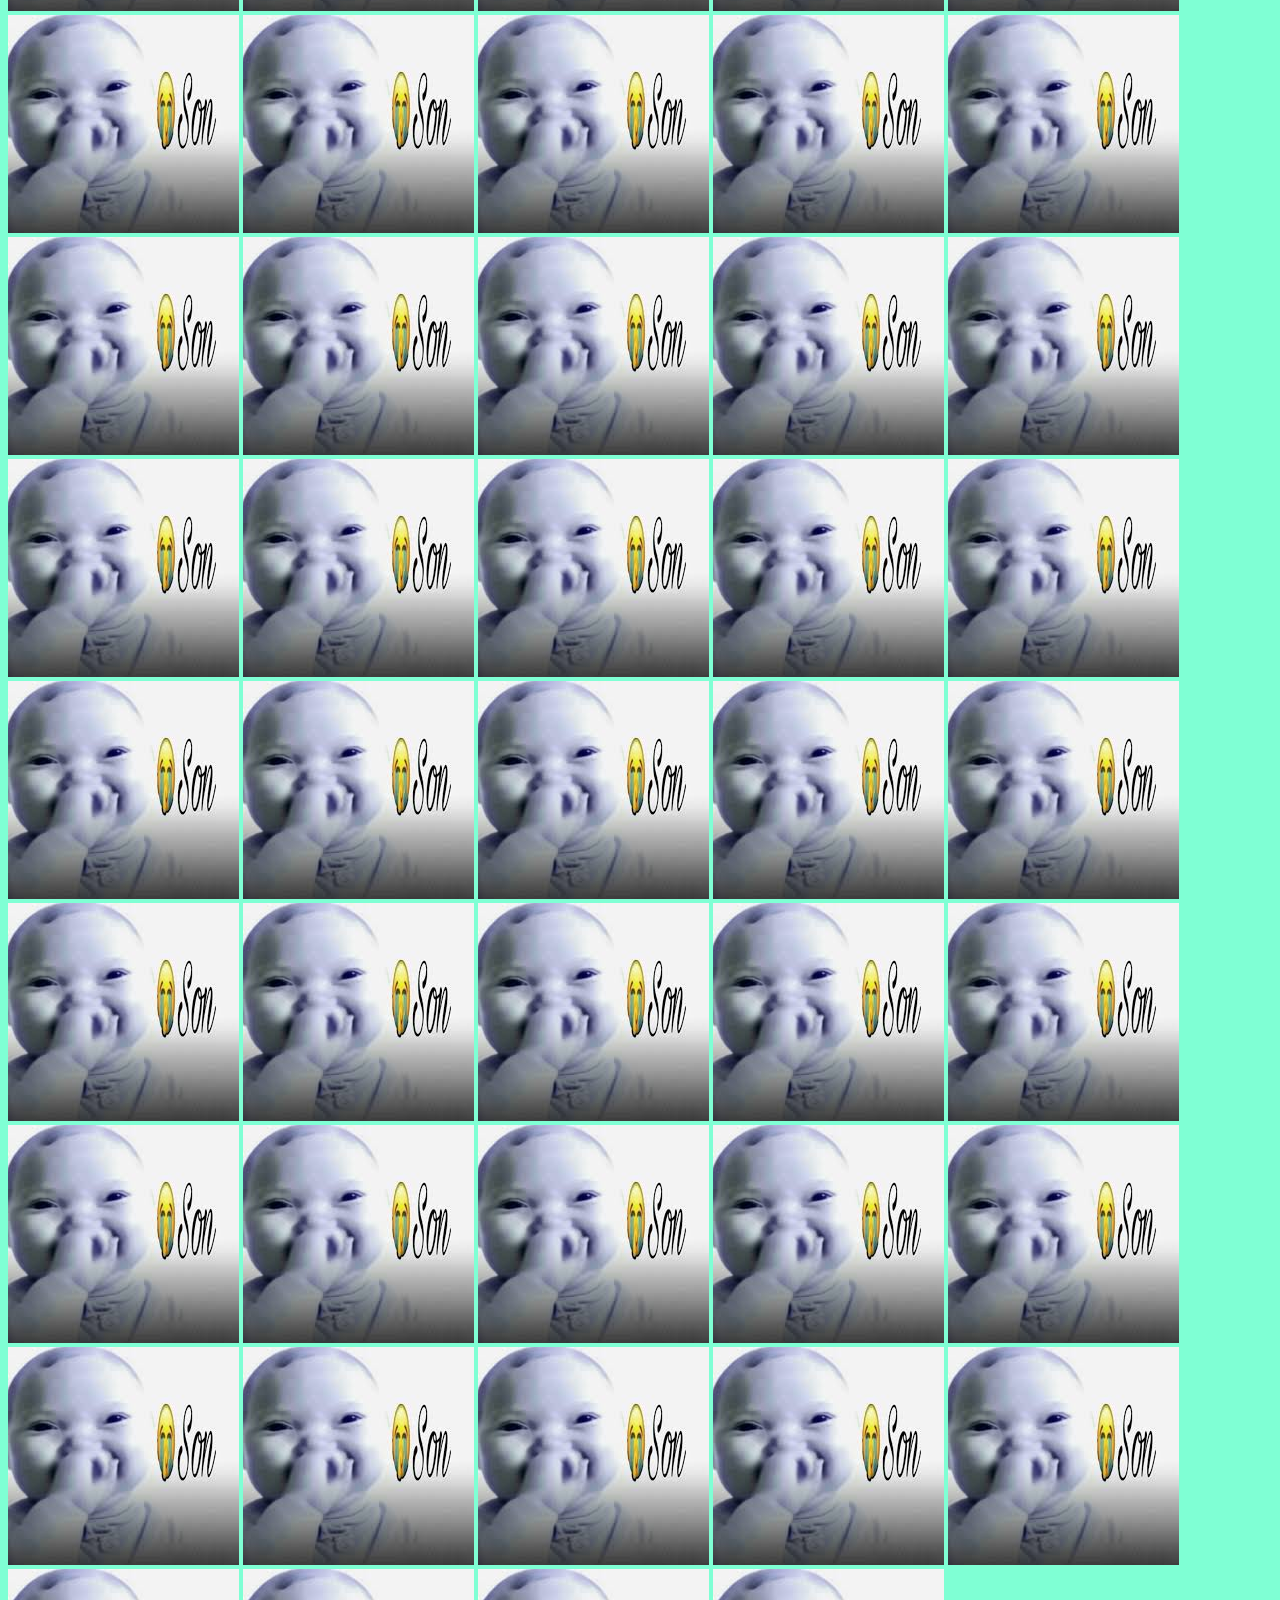
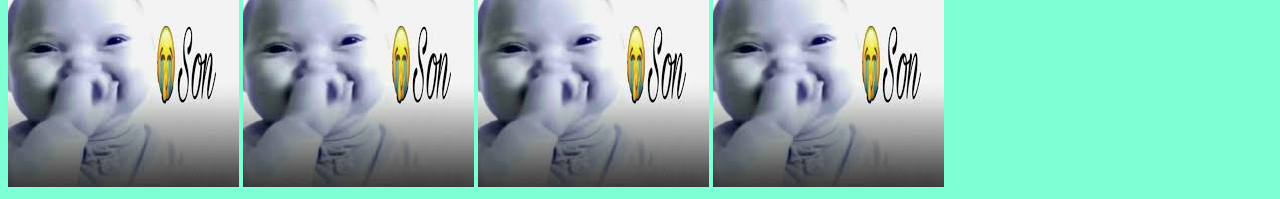
<file: Web Development/HTML Basics/sons.html>
<!DOCTYPE html>
<html lang="en">
<head>
    <meta charset="UTF-8">
    <meta name="viewport" content="width=device-width, initial-scale=1.0">
    <title>Document</title>
    <link rel="stylesheet" href="style.css">
</head>
<body>  
    
    <button title = "Clicking sends a letter to 6 Longview calling Charlie Correa-Meyer Holt a BUM!!!!!"> button </button>
    <iframe width="560" height="315" src="https://www.youtube.com/embed/fYXtp90y1Cc?si=iRRxApFZxxaKKBWy" title="YouTube video player" frameborder="0" allow="accelerometer; autoplay; clipboard-write; encrypted-media; gyroscope; picture-in-picture; web-share" referrerpolicy="strict-origin-when-cross-origin" allowfullscreen></iframe>
    <a href = "project.html">back</a>
    <img src="images/download (1).jpg" alt="Son.">    <img src="images/download (1).jpg" alt="Son.">    <img src="images/download (1).jpg" alt="Son.">    <img src="images/download (1).jpg" alt="Son.">    <img src="images/download (1).jpg" alt="Son.">    <img src="images/download (1).jpg" alt="Son.">    <img src="images/download (1).jpg" alt="Son.">    <img src="images/download (1).jpg" alt="Son.">    <img src="images/download (1).jpg" alt="Son.">    <img src="images/download (1).jpg" alt="Son.">    <img src="images/download (1).jpg" alt="Son.">    <img src="images/download (1).jpg" alt="Son.">    <img src="images/download (1).jpg" alt="Son.">    <img src="images/download (1).jpg" alt="Son.">    <img src="images/download (1).jpg" alt="Son.">    <img src="images/download (1).jpg" alt="Son.">    <img src="images/download (1).jpg" alt="Son.">    <img src="images/download (1).jpg" alt="Son.">    <img src="images/download (1).jpg" alt="Son.">    <img src="images/download (1).jpg" alt="Son.">    <img src="images/download (1).jpg" alt="Son.">    <img src="images/download (1).jpg" alt="Son.">    <img src="images/download (1).jpg" alt="Son.">    <img src="images/download (1).jpg" alt="Son.">    <img src="images/download (1).jpg" alt="Son.">    <img src="images/download (1).jpg" alt="Son.">    <img src="images/download (1).jpg" alt="Son.">    <img src="images/download (1).jpg" alt="Son.">    <img src="images/download (1).jpg" alt="Son.">    <img src="images/download (1).jpg" alt="Son.">    <img src="images/download (1).jpg" alt="Son.">    <img src="images/download (1).jpg" alt="Son.">    <img src="images/download (1).jpg" alt="Son.">    <img src="images/download (1).jpg" alt="Son.">    <img src="images/download (1).jpg" alt="Son.">    <img src="images/download (1).jpg" alt="Son.">    <img src="images/download (1).jpg" alt="Son.">    <img src="images/download (1).jpg" alt="Son.">    <img src="images/download (1).jpg" alt="Son.">    <img src="images/download (1).jpg" alt="Son.">    <img src="images/download (1).jpg" alt="Son.">    <img src="images/download (1).jpg" alt="Son.">    <img src="images/download (1).jpg" alt="Son.">    <img src="images/download (1).jpg" alt="Son.">    <img src="images/download (1).jpg" alt="Son.">    <img src="images/download (1).jpg" alt="Son.">    <img src="images/download (1).jpg" alt="Son.">    <img src="images/download (1).jpg" alt="Son.">    <img src="images/download (1).jpg" alt="Son.">    <img src="images/download (1).jpg" alt="Son.">    <img src="images/download (1).jpg" alt="Son.">    <img src="images/download (1).jpg" alt="Son.">    <img src="images/download (1).jpg" alt="Son.">    <img src="images/download (1).jpg" alt="Son.">    <img src="images/download (1).jpg" alt="Son.">    <img src="images/download (1).jpg" alt="Son.">    <img src="images/download (1).jpg" alt="Son.">    <img src="images/download (1).jpg" alt="Son.">    <img src="images/download (1).jpg" alt="Son.">    <img src="images/download (1).jpg" alt="Son.">    <img src="images/download (1).jpg" alt="Son.">    <img src="images/download (1).jpg" alt="Son.">    <img src="images/download (1).jpg" alt="Son.">    <img src="images/download (1).jpg" alt="Son.">    <img src="images/download (1).jpg" alt="Son.">    <img src="images/download (1).jpg" alt="Son.">    <img src="images/download (1).jpg" alt="Son.">    <img src="images/download (1).jpg" alt="Son.">    <img src="images/download (1).jpg" alt="Son.">    <img src="images/download (1).jpg" alt="Son.">    <img src="images/download (1).jpg" alt="Son.">    <img src="images/download (1).jpg" alt="Son.">    <img src="images/download (1).jpg" alt="Son.">    <img src="images/download (1).jpg" alt="Son.">    <img src="images/download (1).jpg" alt="Son.">    <img src="images/download (1).jpg" alt="Son.">    <img src="images/download (1).jpg" alt="Son.">    <img src="images/download (1).jpg" alt="Son.">    <img src="images/download (1).jpg" alt="Son.">    <img src="images/download (1).jpg" alt="Son.">    <img src="images/download (1).jpg" alt="Son.">    <img src="images/download (1).jpg" alt="Son.">    <img src="images/download (1).jpg" alt="Son.">    <img src="images/download (1).jpg" alt="Son.">    <img src="images/download (1).jpg" alt="Son.">    <img src="images/download (1).jpg" alt="Son.">    <img src="images/download (1).jpg" alt="Son.">    <img src="images/download (1).jpg" alt="Son.">    <img src="images/download (1).jpg" alt="Son.">    <img src="images/download (1).jpg" alt="Son.">    <img src="images/download (1).jpg" alt="Son.">    <img src="images/download (1).jpg" alt="Son.">    <img src="images/download (1).jpg" alt="Son.">    <img src="images/download (1).jpg" alt="Son.">    <img src="images/download (1).jpg" alt="Son.">    <img src="images/download (1).jpg" alt="Son.">    <img src="images/download (1).jpg" alt="Son.">    <img src="images/download (1).jpg" alt="Son.">    <img src="images/download (1).jpg" alt="Son.">    <img src="images/download (1).jpg" alt="Son.">    <img src="images/download (1).jpg" alt="Son.">    <img src="images/download (1).jpg" alt="Son.">    <img src="images/download (1).jpg" alt="Son.">    <img src="images/download (1).jpg" alt="Son.">    <img src="images/download (1).jpg" alt="Son.">    <img src="images/download (1).jpg" alt="Son.">
</body>
</html>
</file>
<file: Web Development/Project CSS/animations/style.css>
body{
    background-color: black;
}
.loading{
    height: 50px;
    width: 50px;
    border-radius: 3px;
    border: 6px solid aqua;
    box-shadow: 0 0 8px aqua, 0 0 8px aqua inset;
    position:absolute;
    top: 50%;
    left: 50%;
    translate: -50% -50%;
    z-index: 10;
    animation: 2s Loading ease-in-out infinite;
}

@keyframes Loading{
    0%{
        transform: rotateX(0) rotateY(0) rotateZ(0)
    }
    33%{
        transform: rotateX(180deg) rotateY(0) rotateZ(0);
    }
    66%{
        transform: rotateX(180deg) rotateY(180deg) rotateZ(0);
    }
    100%{
        transform: rotateX(180deg) rotateY(180deg) rotateZ(180deg);
    }
}
</file>
<file: Web Development/Project CSS/flexbox/style.css>
*{
  margin: 0;
  padding: 0;
}
body{
  box-sizing: border-box;
  min-height: 100vh;
  padding: 20px;
  background-color: #0F1016;
  color: white;
  font-family: 'Segoe UI', Tahoma, Geneva, Verdana, sans-serif;
  display: flex;
  align-items: center;
  justify-content: center;
}
.flex-layout{
  display: flex;
  justify-content: center;
  flex-wrap: wrap;
  gap: 20px;
}
.container{
  width: min(350px, 100%);
  box-sizing: border-box;
  background-color: #191A20;
  border: 3px solid #4B4C55;
  border-radius: 10px;
  box-shadow: 0 5px 5px rgba(0, 0, 0, 0.1);
  padding: 30px;
}
h2{
  font-size: 2rem;
}
p{
  margin-top: 10px;
}
</file>
<file: Web Development/Project CSS/portfolio website/style.css>
:root{
  --accent-color: #d52c3a;
  --primary-color: #1B1C1F;
  --secondary-color: #101113;
  --text-color: #d9d9d9;
  --secondary-text-color: #7f8082;
}
*{
  margin: 0;
  padding: 0;
}
html{
  font-family: 'Segoe UI', Tahoma, Geneva, Verdana, sans-serif;
  font-size: 14pt;
  color: var(--text-color);
  scroll-behavior: smooth;
}
body{
  min-height: 100vh;
  background-color: var(--primary-color);
}
header{
  padding: 0 20px;
  display: flex;
  justify-content: center;
  flex-wrap: wrap-reverse;
}
header .container{
  width: 850px;
  max-width: 100%;
}
header img{
  height: 70vh;
}
header h1{
  margin-top: 200px;
  font-size: 4rem;
}
header h2{
  margin-top: 20px;
  margin-bottom: 20px;
  text-transform: uppercase;
  font-weight: 300;
}
header p{
  color: var(--secondary-text-color);
}
header .read-more{
  display: inline-block;
  background-color: var(--accent-color);
  color: white;
  font-size: 1.25rem;
  font-weight: 500;
  border-radius: 1000px;
  padding: .5em 1.25em;
  text-decoration: none;
  margin-bottom: 80px;
  transition: 200ms ease;
  cursor: pointer;
}
header .read-more:hover{
  background-color: var(--secondary-color);
}
#skill-section{
  padding: 80px 20px 150px 20px;
  background-color: var(--secondary-color);
}
#skill-section h2{
  font-size: 3rem;
  text-align: center;
}
#skill-section .wrapper{
  margin-top: 60px;
  display: flex;
  justify-content: center;
  gap: 50px;
  flex-wrap: wrap;
}
.skill-container{
  width: 400px;
  max-width: 100%;
  border: 10px solid var(--primary-color);
  border-top: none;
}
.skill-container h3{
  background-color: var(--primary-color);
  padding: 15px 0;
  text-align: center;
  text-transform: uppercase; 
}
.skill-container ul{
  margin: 10px 0;
  list-style: none;
}
.skill-container ul li{
  padding: 15px;
  display: flex;
  justify-content: space-between;
}
.skill-container ul li progress{
  accent-color: var(--accent-color);
}
#projects-section{
  padding: 100px 20px;
}
#projects-section h2{
  font-size: 3rem;
  text-align: center;
  margin-bottom: 60px;
}
details{
  margin: 20px auto;
  width: 1000px;
  max-width: 100%;
  background-color: var(--secondary-color);
  border-radius: 6px;
}
details summary{
  display: flex;
  align-items: center;
  cursor: pointer;
  gap: 30px;
  padding: 30px;
}
details .number{
  background-color: var(--accent-color);
  min-height: 50px;
  min-width: 50px;
  display: flex;
  justify-content: center;
  align-items: center;
  border-radius: 50%;
  font-size: 1.2rem;
  font-weight: 700;
}
details h3{
  font-size: 1.75rem;
}
details .text-container{
  padding: 30px;
  padding-top: 0;
}
details .project-link{
  display: inline-block;
  margin-top: 30px;
  background-color: var(--accent-color);
  color: white;
  padding: .75em 1.5em;
  border-radius: 2px;
  font-weight: 500;
  transition: 300ms ease;
  cursor: pointer;
}
details .project-link:hover{
  background-color: var(--primary-color);
}
footer{
  background-color: var(--secondary-color);
  padding: 100px 20px;
}
footer .grid-container{
  margin: 0 auto; 
  width: 1000px;
  max-width: 100%;
  display: grid;
  grid-template-columns: 1fr 1fr max-content;
  gap: 100px;
}

footer #at-symbol{
  font-size: 250pt;
}
footer h3{
  margin-top: 80px;
  font-size: 2rem;
}
footer a{
  margin-top: 5px;
  display: inline-block;
  color: var(--secondary-text-color);
  text-decoration: none;
}
footer a:hover{
  color: var(--text-color);
}
@media(max-width: 1000px){
  header{
    padding: 100px 20px;
    text-align: center;
  }
  header h1{
    margin-top: 0;
    font-size: 10vw;
  }
  header h2{
    font-size: 1.3rem;
  }
  header img{
    display: none;
  }
  footer .grid-container{
    display: flex;
    flex-direction: column;
    text-align: center;
    gap: 0;
  }
  footer #at-symbol{
    font-size: 150pt;
  }
  footer h3{
    margin-top: 50px;
  }
}
</file>
<file: Web Development/HTML Basics/style.css>
body{
    background-color: aquamarine;
}
</file>
